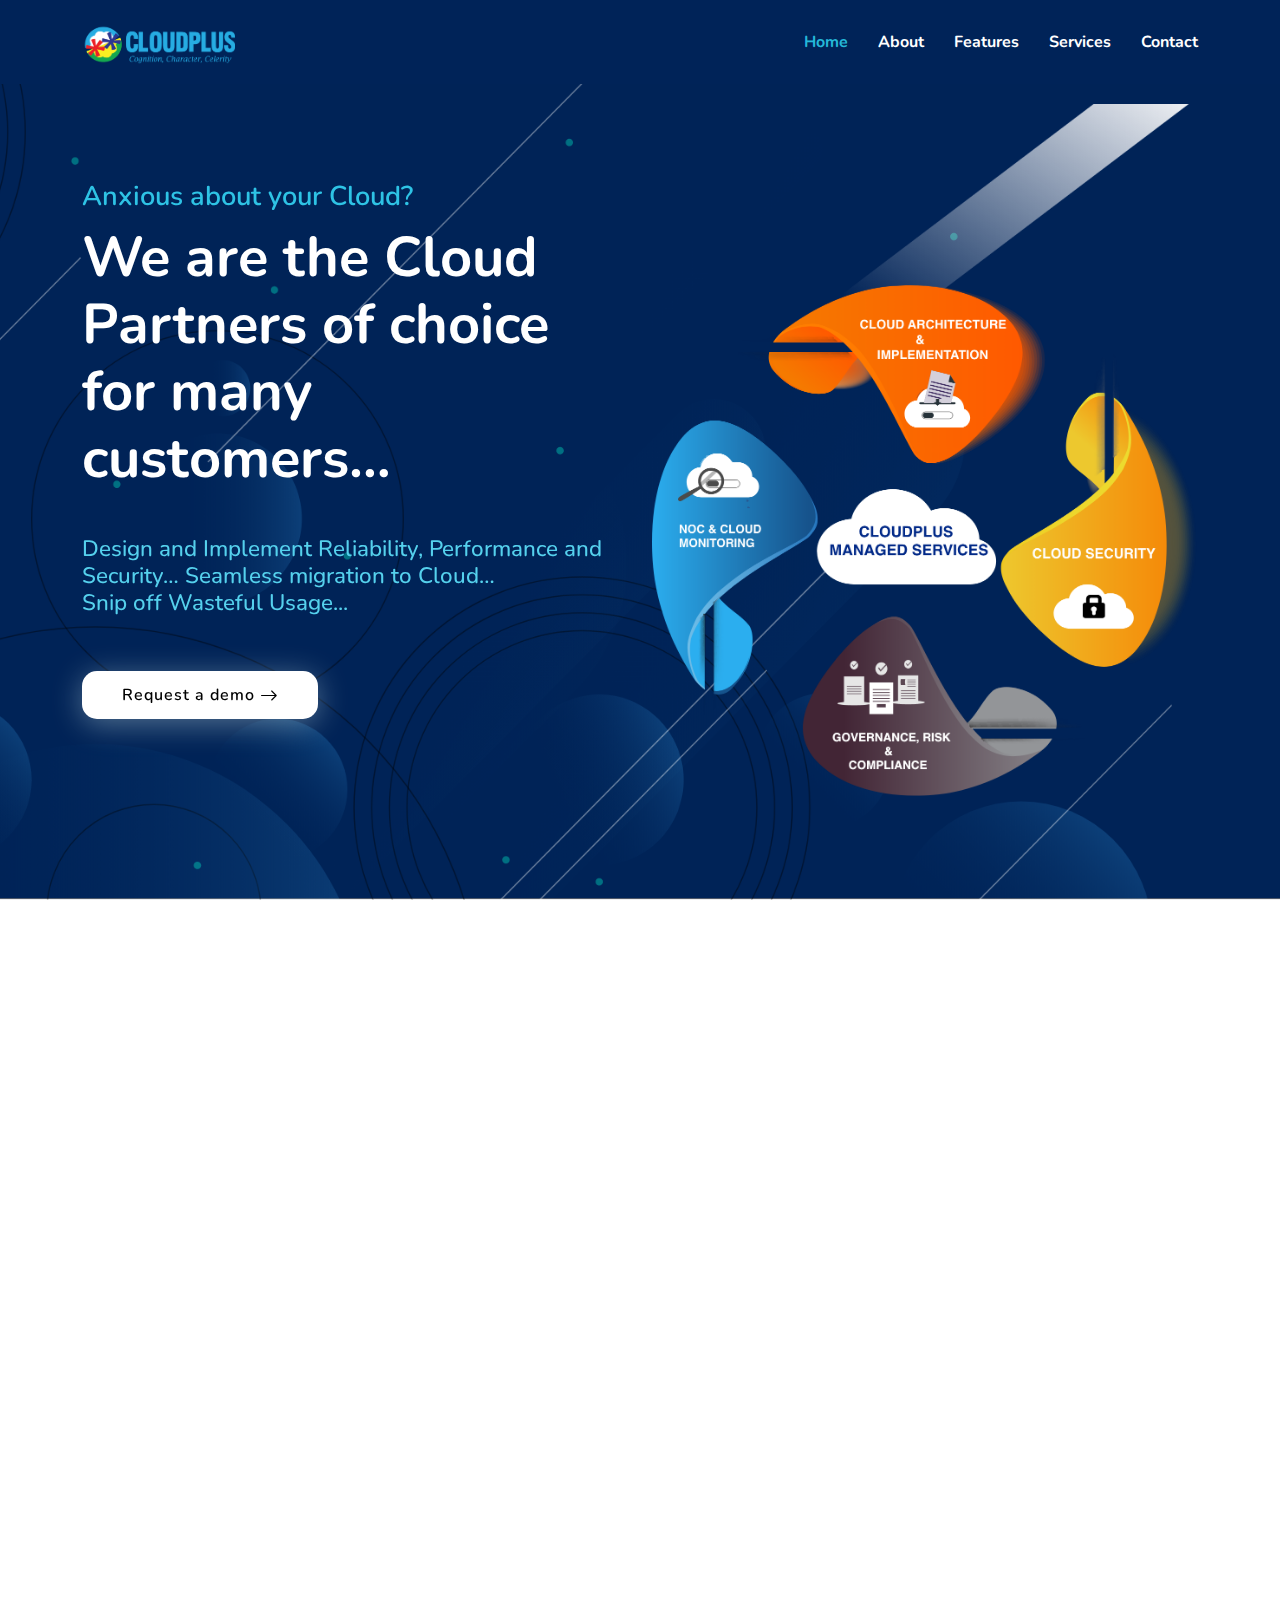
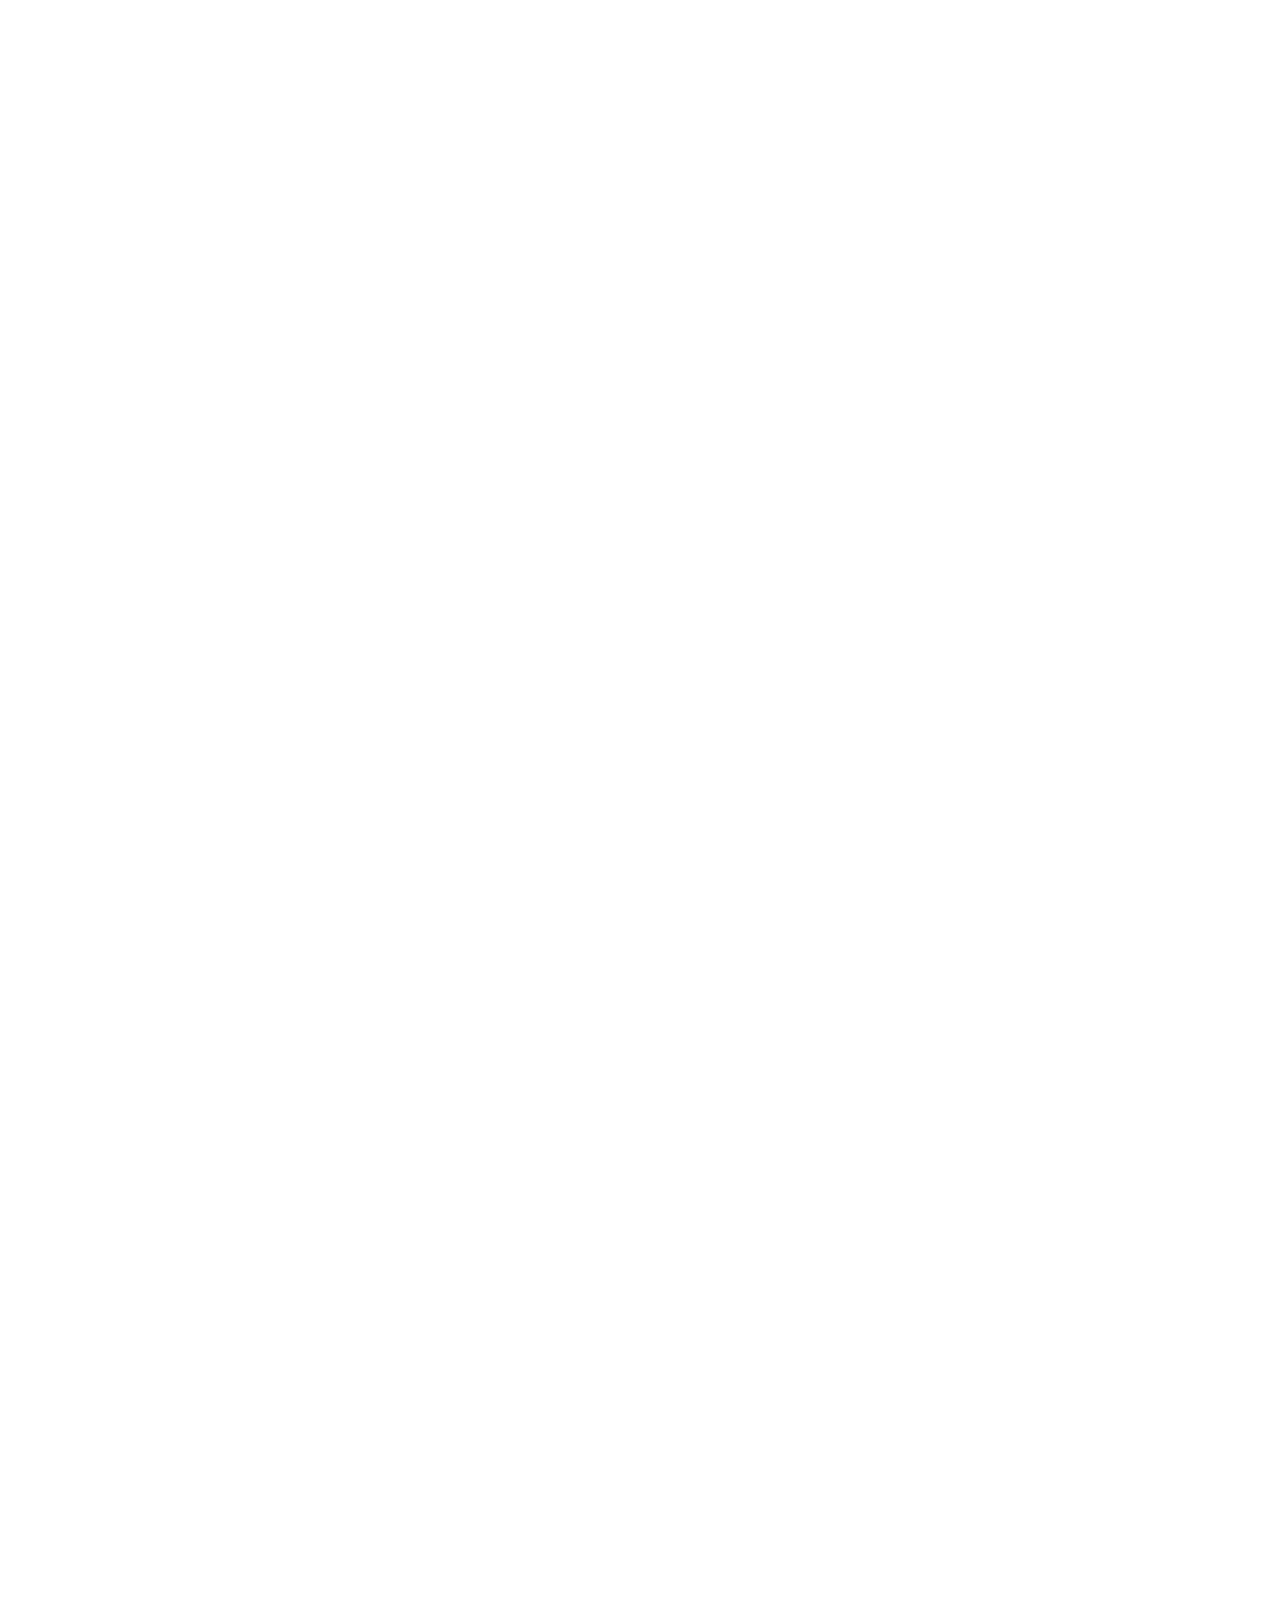
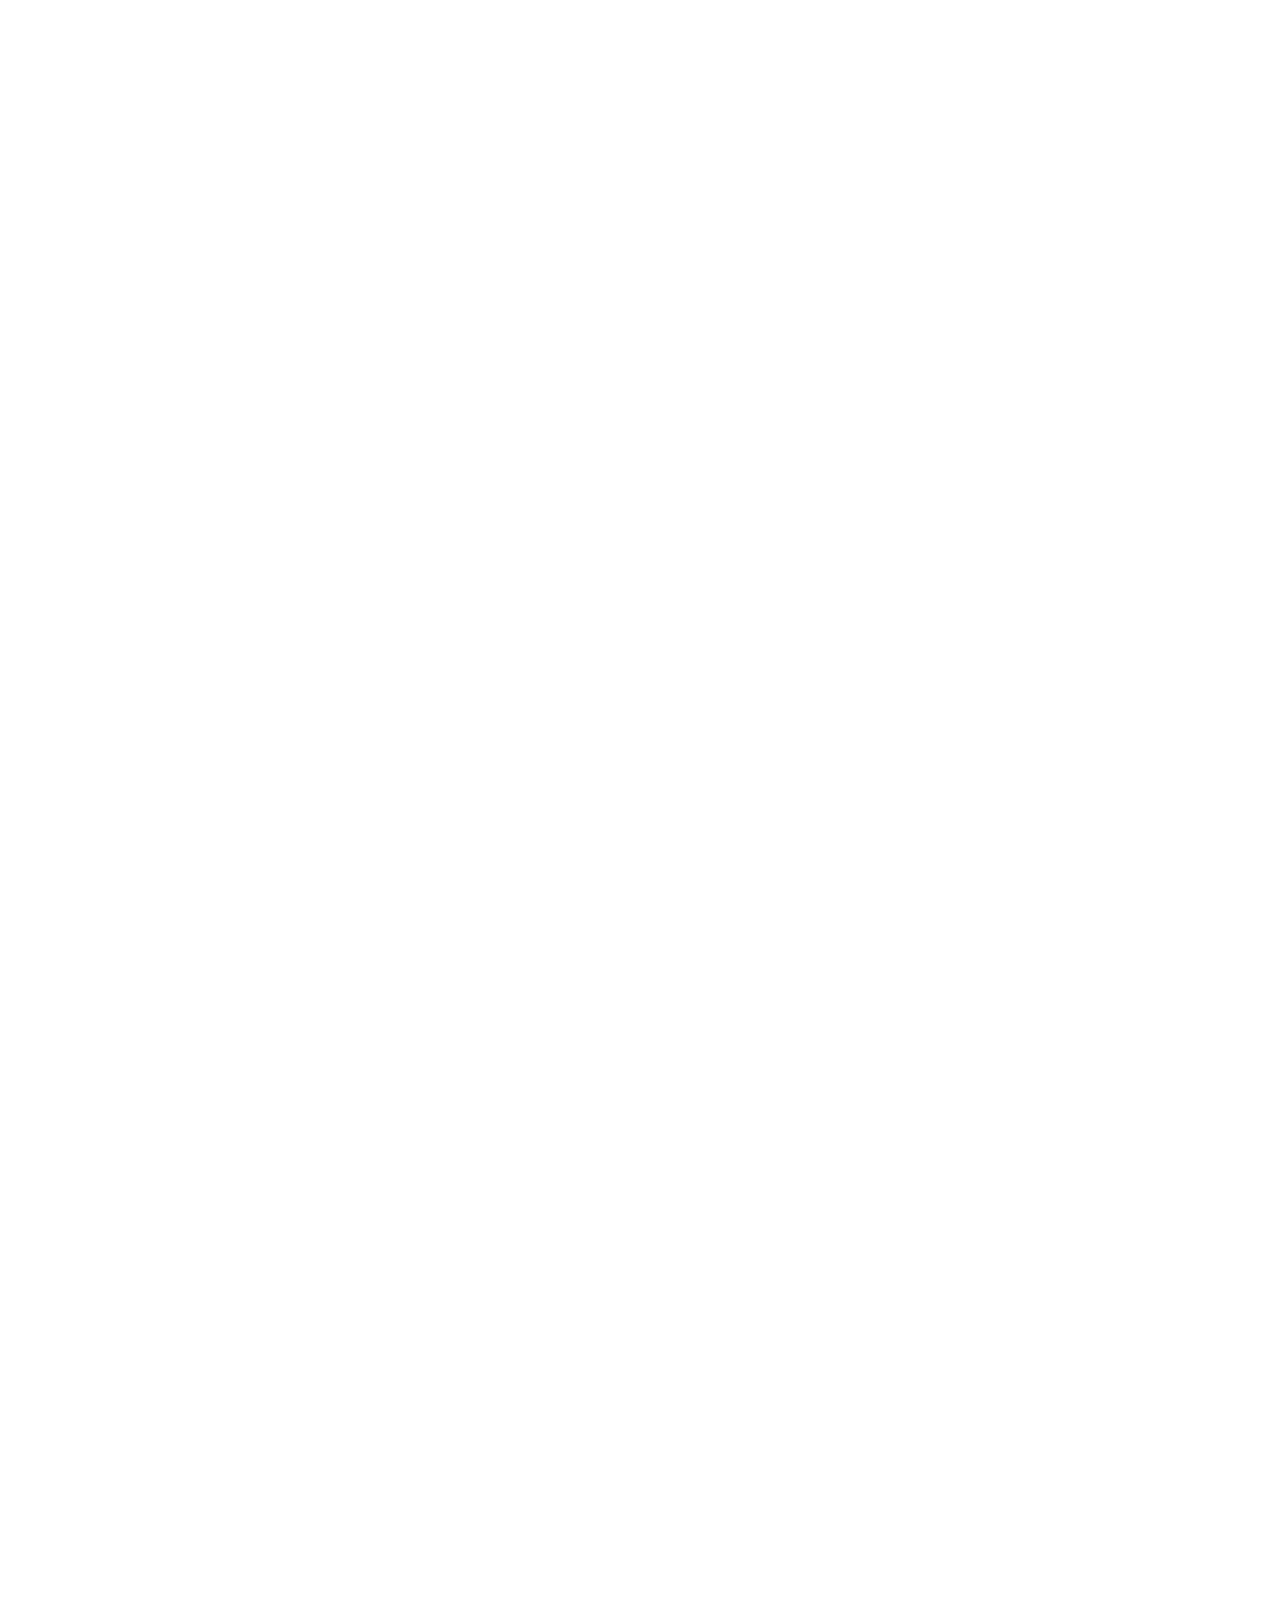
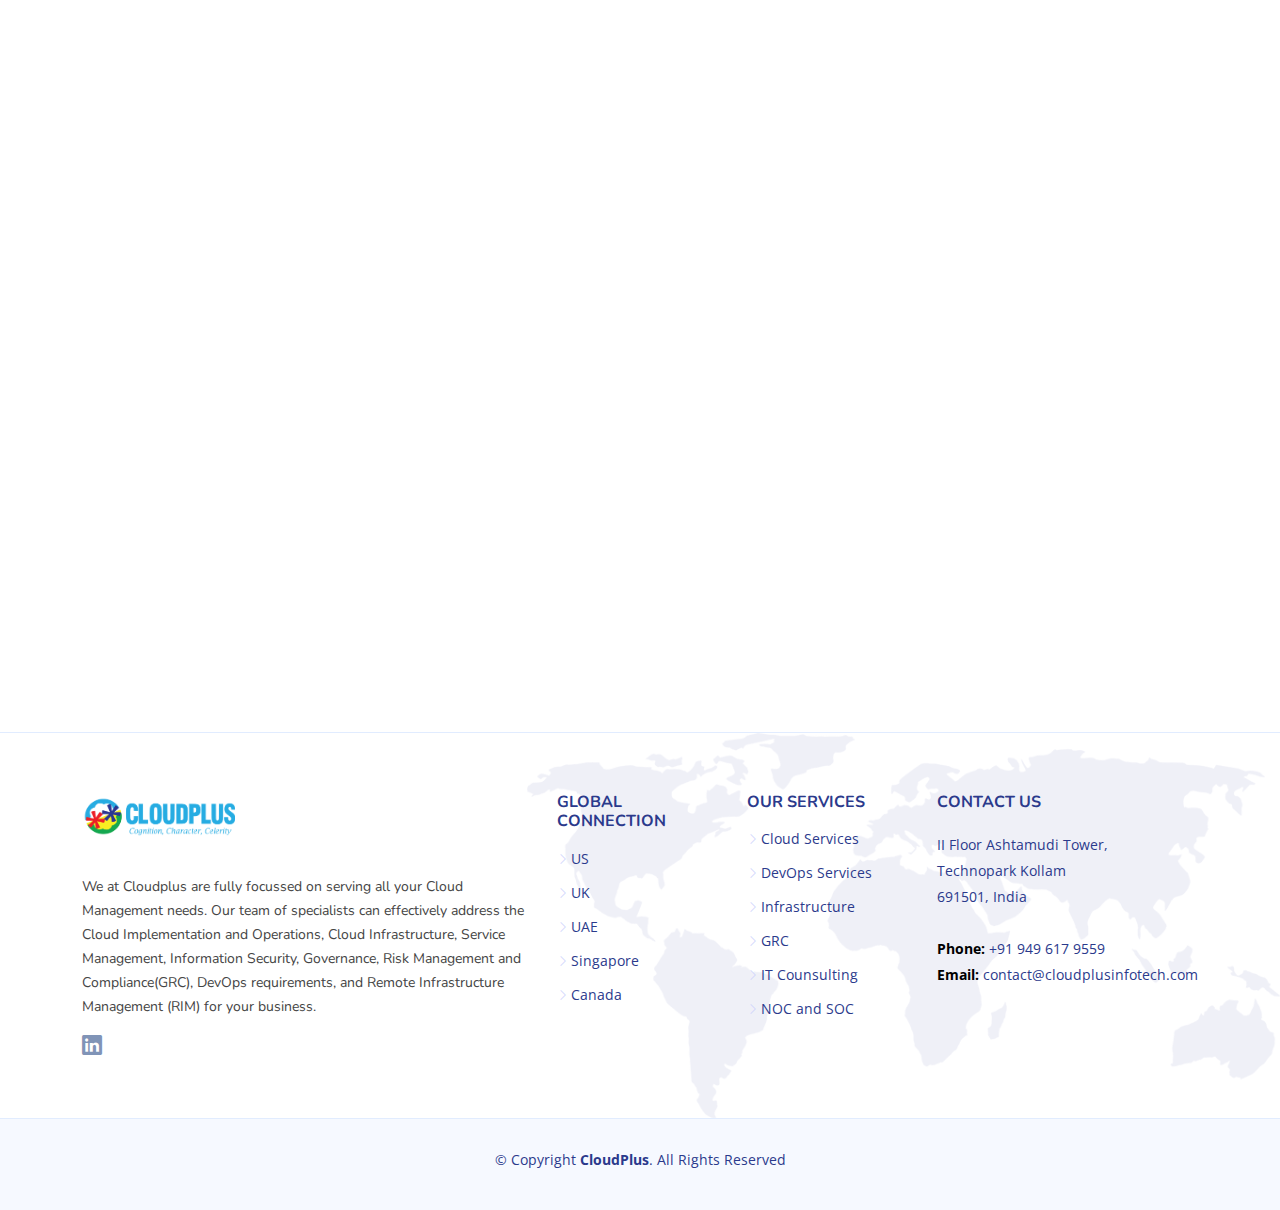
<file: index.html>
<!DOCTYPE html>
<html lang="en">

<head>
  <meta charset="utf-8">
  <meta content="width=device-width, initial-scale=1.0" name="viewport">

  <title>CloudPlus Information Technology</title>
  <meta content="" name="description">

  <meta content="" name="keywords">

  <!-- Favicons -->
  <link href="assets/img/favicon.png" rel="icon">
  <link href="assets/img/apple-touch-icon.png" rel="apple-touch-icon">
  

  <!-- Google Fonts -->
  <link href="https://fonts.googleapis.com/css?family=Open+Sans:300,300i,400,400i,600,600i,700,700i|Nunito:300,300i,400,400i,600,600i,700,700i|Poppins:300,300i,400,400i,500,500i,600,600i,700,700i|Dongle:300,400,700" rel="stylesheet">

  <!-- Vendor CSS Files -->
  <link href="assets/vendor/aos/aos.css" rel="stylesheet">
  <link href="assets/vendor/bootstrap/css/bootstrap.min.css" rel="stylesheet">
  <link href="assets/vendor/bootstrap-icons/bootstrap-icons.css" rel="stylesheet">
  <link href="assets/vendor/glightbox/css/glightbox.min.css" rel="stylesheet">
  <link href="assets/vendor/remixicon/remixicon.css" rel="stylesheet">
  <link href="assets/vendor/swiper/swiper-bundle.min.css" rel="stylesheet">

  <!-- Template Main CSS File -->
  <link href="assets/css/style.css" rel="stylesheet">

</head>

<body>

  <!-- ======= Header ======= -->
  <header id="header" class="header fixed-top">
    <div class="container-fluid container-xl d-flex align-items-center justify-content-between">

      <a href="index.html" class="logo d-flex align-items-center">
        <span><img src="assets/img/cloudplus-logo.png" alt="logo"></span>
      </a>

      <nav id="navbar" class="navbar">
        <ul id="#navcolor">
          <li class="navcolor"><a class="nav-link navcolor scrollto active"  href="#hero">Home</a></li>
          <li class="navcolor"><a class="nav-link navcolor scrollto" href="#about">About</a></li>
          <li class="navcolor"><a class="nav-link navcolor scrollto" href="#features">Features</a></li>
          <li class="navcolor"><a class="nav-link navcolor scrollto" href="#services">Services</a></li>
          <li class="navcolor"><a class="nav-link navcolor scrollto contactbtn" href="#contact">Contact</a></li>
        </ul>
        <i id="iconcolor" class="bi bi-list mobile-nav-toggle"></i>
      </nav><!-- .navbar -->

    </div>
  </header><!-- End Header -->

  <!-- ======= Hero Section ======= -->
  <section id="hero" class="hero d-flex align-items-center">

    <div class="container">
      <div class="row">
        <div class="col-lg-6 d-flex flex-column justify-content-center">
          <h3 data-aos="fade-up">Anxious about your Cloud?</h3>
          <h1 data-aos="fade-up">We are the Cloud Partners of choice for many customers…</h1><br>
          <h2 data-aos="fade-up" data-aos-delay="400">Design and Implement Reliability, Performance and Security…
            Seamless migration to Cloud…<br>
            Snip off Wasteful Usage...</h2><br>
          <div data-aos="fade-up" data-aos-delay="600">
            <div class="text-center text-lg-start">
              <a href="assessment-from.html" class="btn-get-started scrollto d-inline-flex align-items-center justify-content-center align-self-center">
                <span>Request a demo</span>
                <i class="bi bi-arrow-right"></i>
              </a>
            </div>
          </div>
        </div>
        <div class="col-lg-6 hero-img" data-aos="zoom-out" data-aos-delay="200">
          <img src="assets/img/Group 215.png" class="img-fluid" alt="">
        </div>
      </div>
    </div>

  </section><!-- End Hero -->

  <main id="main">
    <!-- ======= About Section ======= -->
    <section id="about" class="about">

      <div class="container" data-aos="fade-up">
        <div class="row gx-0">

          <div class="col-lg-6 d-flex flex-column justify-content-center" data-aos="fade-up" data-aos-delay="200">
            <div class="content">
              <h3>A Glimpse of US</h3>
              <p>
                We at Cloudplus are fully focussed on serving all your Cloud Management needs. Our team of specialists can effectively address the Cloud Implementation and Operations, Cloud Infrastructure, Service Management, Information Security, Governance, Risk Management and Compliance(GRC), DevOps requirements, and Remote Infrastructure Management (RIM) for your business.

                Our clients have benefitted from our services for their technology requirements like High Availability Compute and Storage, Big Data Infrastructure, Simulations and Synthesis and DevOps.</p>
            </div>
          </div>

          <div class="col-lg-6 d-flex align-items-center" data-aos="zoom-out" data-aos-delay="200">
            <img src="assets/img/about.svg" class="img-fluid" alt="">
          </div>

        </div>
      </div>

    </section><!-- End About Section -->

    <!-- ======= Values Section ======= -->
    <section id="values" class="values">

      <div class="container" data-aos="fade-up">

        <header class="section-header">
          
          <p>Why choose Us?</p>
        </header>

        <div class="row">

          <div class="col-lg-4" data-aos="fade-up" data-aos-delay="200">
            <div class="box">
              <img src="assets/img/values-1.svg" class="img-fluid" alt="">
              <p>Our specialists in Cloud Infrastructure and Management have an average of over 20 years of experience, having delivered many large infrastructure projects for Fortune 500 companies across the globe. </p>
            </div>
          </div>

          <div class="col-lg-4 mt-4 mt-lg-0" data-aos="fade-up" data-aos-delay="400">
            <div class="box">
              <img src="assets/img/values-2.svg" class="img-fluid" alt="">
              <p>We are committed to providing cost-effective and long term solutions through our innovative and flexible delivery models. We take pride in maintaining the highest standards of Security, Data Integrity and Service Quality. </p>
            </div>
          </div>

          <div class="col-lg-4 mt-4 mt-lg-0" data-aos="fade-up" data-aos-delay="600">
            <div class="box">
              <img src="assets/img/values-3.svg" class="img-fluid" alt="">
              <p>We follow ITIL processes for efficient and cost effective delivery of remote IT Infrastructure and Managed services.</p>
            </div>
          </div>

        </div>

      </div>

    </section><!-- End Values Section -->

    <!-- ======= Features Section ======= -->
    <section id="features" class="features">

      <div class="container" data-aos="fade-up">

        <header class="section-header">
          
          <p>Our Business Competitiveness</p>
        </header>

        <div class="row">

          <div class="col-lg-6">
            <img src="assets/img/features.svg" class="img-fluid" alt="">
          </div>

          <div class="col-lg-6 mt-5 mt-lg-0 d-flex">
            <div class="row align-self-center gy-4">

              <div class="col-md-6" data-aos="zoom-out" data-aos-delay="200">
                <div class="feature-box d-flex align-items-center">
                  <i class="bi bi-check"></i>
                  <h3>20+ years of global experience</h3>
                </div>
              </div>

              <div class="col-md-6" data-aos="zoom-out" data-aos-delay="300">
                <div class="feature-box d-flex align-items-center">
                  <i class="bi bi-check"></i>
                  <h3>Expertise in Cloud &amp; DevOps</h3>
                </div>
              </div>

              <div class="col-md-6" data-aos="zoom-out" data-aos-delay="400">
                <div class="feature-box d-flex align-items-center">
                  <i class="bi bi-check"></i>
                  <h3>Led by A Team of Seniors with Global experience</h3>
                </div>
              </div>

              <div class="col-md-6" data-aos="zoom-out" data-aos-delay="500">
                <div class="feature-box d-flex align-items-center">
                  <i class="bi bi-check"></i>
                  <h3>Trusted by Fortune #100 companies</h3>
                </div>
              </div>

              <div class="col-md-6" data-aos="zoom-out" data-aos-delay="600">
                <div class="feature-box d-flex align-items-center">
                  <i class="bi bi-check"></i>
                  <h3>Strong Capabilities in GRC</h3>
                </div>
              </div>

              <div class="col-md-6" data-aos="zoom-out" data-aos-delay="700">
                <div class="feature-box d-flex align-items-center">
                  <i class="bi bi-check"></i>
                  <h3>Flexible Engagement Models</h3>
                </div>
              </div>
            </div>
          </div>
        </div> <!-- / row -->
      </div>

    </section><!-- End Features Section -->

    <!-- ======= Services Section ======= -->
    <section id="services" class="services">

      <div class="container" data-aos="fade-up">

        <header class="section-header">
         
          <p>What we offer</p>
        </header>

        <div class="row gy-4">

         <div class="col-lg-4 col-md-6" data-aos="fade-up" data-aos-delay="200">
          <a style="color: black;" href="cloud-service.html"><div class="service-box blue">
              <i class="ri-cloud-line icon"></i>
              <h3>Cloud Services</h3>
              <p>Our Cloud Services focus on understanding the ROI of Cloud Enablement and Adoption. We provide Agile, Cost Effective and Secure solutions for our customers.</p>
              <a href="cloud-service.html" class="read-more"><span>Read More</span> <i class="bi bi-arrow-right"></i></a>
            
              </div>
            </a> 
          </div>

          <div class="col-lg-4 col-md-6" data-aos="fade-up" data-aos-delay="300">
            <a style="color: black;" href="devops-service.html"> <div class="service-box orange">
              <i class="ri-settings-3-line icon"></i>
              <h3>DevOps Services</h3>
              <p>Cloudplus DevOps Services bring together the Developers and the Operations together. It focuses on delivering the code continuously and seamlessly.</p>
              <a href="devops-service.html" class="read-more"><span>Read More</span> <i class="bi bi-arrow-right"></i></a>
            
              </div></a> 
          </div>

          <div class="col-lg-4 col-md-6" data-aos="fade-up" data-aos-delay="400">
            <a style="color: black;" href="infrastructure-service.html"><div class="service-box green">
              <i class="ri-terminal-window-line icon"></i>
              <h3>Infrastructure Management</h3>
              <p>Cloudplus provides services in Management and Monitoring of the IT Infrastructure and Applications in the Cloud(Public, Private and Hybrid) as well.</p>
              <a href="infrastructure-service.html" class="read-more"><span>Read More</span> <i class="bi bi-arrow-right"></i></a>
            </a>
               </div>
          </div>

          <div class="col-lg-4 col-md-6" data-aos="fade-up" data-aos-delay="500">
            <a style="color: black;" href="grc-service.html" > <div class="service-box red">
              <i class="ri-shield-keyhole-line icon"></i>
              <h3>GRC</h3>
              <p>Effective GRC(Governance, Risk Management & Compliance) implementation improves the Organizational Control of Information Security and Compliance and risks are mitigated in a timely manner.</p>
              <a href="grc-service.html" class="read-more"><span>Read More</span> <i class="bi bi-arrow-right"></i></a>
            </a>
               </div>
          </div>

          <div class="col-lg-4 col-md-6" data-aos="fade-up" data-aos-delay="600">
            <a style="color: black;" href="it-service.html"><div class="service-box purple">
              <i class="ri-discuss-line icon"></i>
              <h3>IT Consulting Services</h3>
              <p>Cloudplus Consulting Services focus on developing a roadmap for building a flexible, responsive IT infrastructure aligned with your business goals.</p>
              <a href="it-service.html" class="read-more"><span>Read More</span> <i class="bi bi-arrow-right"></i></a>
            </a>
              </div>
          </div>

          <div class="col-lg-4 col-md-6" data-aos="fade-up" data-aos-delay="700">
            <a style="color: black;" href="#" ><div class="service-box pink">
              <i class="ri-mac-line icon"></i>
              <h3>NOC and SOC</h3>
              <p>Cloudplus provides solutions and 24/7 Remote Services of Security Operation Centre(SOC) and Network Operation Centre(NOC)</p>
              <a href="#" class="read-more"><span>Read More</span> <i class="bi bi-arrow-right"></i></a>
            </a> 
             </div>
          </div>

        </div>

      </div>

    </section><!-- End Services Section -->

    <!-- ======= Testimonials Section ======= -->
    <section id="testimonials" class="testimonials">

      <div class="container" data-aos="fade-up">

        <header class="section-header">
         
          <p>Customer Quotes</p>
        </header>

        <div class="testimonials-slider swiper" data-aos="fade-up" data-aos-delay="200">
          <div class="swiper-wrapper">

            <div class="swiper-slide">
              <div class="testimonial-item">
                <div class="stars">
                  <i class="bi bi-star-fill"></i><i class="bi bi-star-fill"></i><i class="bi bi-star-fill"></i><i class="bi bi-star-fill"></i><i class="bi bi-star-fill"></i>
                </div>
                <p>
                  Cloudplus provided expert services on AWS. They proposed and implemented Optimization and Security Solutions that saved the cost and met the performance criteria. They are very knowledgeable in Cloud, IT Infrastructure and Security Infrastructure requirements.  
                </p>
                <div class="profile mt-auto">
                   <h3>US headquartered Company</h3>
                   <h4>Semiconductor Industry</h4>
                </div>
              </div>
            </div><!-- End testimonial item -->

            <div class="swiper-slide">
              <div class="testimonial-item">
                <div class="stars">
                  <i class="bi bi-star-fill"></i><i class="bi bi-star-fill"></i><i class="bi bi-star-fill"></i><i class="bi bi-star-fill"></i><i class="bi bi-star-fill"></i>
                </div>
                <p>
                 CloudPlus provided us expert services in Architecture Design and Implementation of Cloud Security, Availability and EndPoint Security. CloudPlus also helped us in the ISO 27001 certification compliance requirements and readiness for SOC2. I would recommend CloudPlus services to any organization looking for Cloud adoption. CloudPlus is a team of expert professionals and their services are excellent.  
                </p>
                <div class="profile mt-auto">
                   <h3>Financial SaaS Provider</h3>
                   <h4>
                     US Based
                   </h4>
                </div>
              </div>
            </div><!-- End testimonial item -->

            <div class="swiper-slide">
              <div class="testimonial-item">
                <div class="stars">
                  <i class="bi bi-star-fill"></i><i class="bi bi-star-fill"></i><i class="bi bi-star-fill"></i><i class="bi bi-star-fill"></i><i class="bi bi-star-fill"></i>
                </div>
                <p>
                  Cloudplus provided us services for our Managed Services practice and they adhere to what they were committed. We look forward to engage them in future and would also recommend their services to the other business entities.
                </p>
                <div class="profile mt-auto">
                  <h3>Information Security and Managed Services Company</h3>
                  <h4>Global</h4>
                </div>
              </div>
            </div><!-- End testimonial item -->

          </div>
          <div class="swiper-pagination"></div>
        </div>
      </div>

    </section><!-- End Testimonials Section -->

    <!-- ======= Contact Section ======= -->
    <section id="contact" class="contact">

      <div class="container" data-aos="fade-up">

        <header class="section-header">
          
          <p>Contact Us</p>
        </header>

        <div class="row gy-4">

          <div class="col-lg-6">

            <div class="row gy-4">
              <div class="col-md-6">
                <div class="info-box ab">
                 <a href="mailto:contact@cloudplusinfotech.com">  <i class="bi bi-envelope"></i></a>
                 <a href="mailto:contact@cloudplusinfotech.com"> <h3>Email Us</h3></a>
                <a href="mailto:contact@cloudplusinfotech.com">  <p style="color:black;">contact@cloudplusinfotech.com</p></a>
                </div>
              </div>
              <div class="col-md-6">
                <div class="info-box ab">
                <a href="tel:+919496179559">   <i class="bi bi-telephone"></i></a>
                 <a href="tel:+919496179559">  <h3>Call Us</h3></a>
                 <a href="tel:+919496179559">  <p style="color:black;">+91 949 617 9559</p></a>
                </div>
              </div>
             
              <div style="flex: 1;" class="col-md-6">
                <div class="info-box ab">
                 <a href="http://maps.google.com/maps?q=Cloudplus+Information+Technologies+Pvt+Ltd,+Kundara,+Kerala">  <i class="bi bi-geo-alt"></i></a>
                 <a href="http://maps.google.com/maps?q=Cloudplus+Information+Technologies+Pvt+Ltd,+Kundara,+Kerala"><h3>Address</h3></a>
                <a href="http://maps.google.com/maps?q=Cloudplus+Information+Technologies+Pvt+Ltd,+Kundara,+Kerala"><p style="color:black;">2nd Floor, Ashtamudi Tower Technopark, Kundara, Kerala 691501</p></a> 
                </div>
              </div>
            
            </div>

          </div>

        </div>

      </div>

    </section><!-- End Contact Section -->

  </main><!-- End #main -->

  <!-- ======= Footer ======= -->
  <footer id="footer" class="footer">

    <div class="footer-top">
      <div class="container">
        <div class="row gy-4">
          <div class="col-lg-5 col-md-12 footer-info">
            <a href="index.html" class="logo d-flex align-items-center">
              <span><img src="assets/img/cloudplus-logo.png" alt="logo"></span>

            </a>
            <p><br>We at Cloudplus are fully focussed on serving all your Cloud Management needs. Our team of specialists can effectively address the Cloud Implementation and Operations, Cloud Infrastructure, Service Management, Information Security, Governance, Risk Management and Compliance(GRC), DevOps requirements, and Remote Infrastructure Management (RIM) for your business.</p>
            <div class="social-links mt-3">
              <a href="https://www.linkedin.com/company/cloudplusinfotech/" class="linkedin"><i class="bi bi-linkedin"></i></a>
            </div>
          </div>

          <div class="col-lg-2 col-6 footer-links">
            <h4>Global Connection</h4>
            <ul>
              <li><i class="bi bi-chevron-right"></i> <a>US</a></li>
              <li><i class="bi bi-chevron-right"></i> <a>UK</a></li>
              <li><i class="bi bi-chevron-right"></i> <a>UAE</a></li>
              <li><i class="bi bi-chevron-right"></i> <a>Singapore</a></li>
              <li><i class="bi bi-chevron-right"></i> <a>Canada</a></li>
              <!-- <li><i class="bi bi-chevron-right"></i> US</li>
              <li><i class="bi bi-chevron-right"></i> UK</li>
              <li><i class="bi bi-chevron-right"></i> UAE</li>
              <li><i class="bi bi-chevron-right"></i> Singapore</li>
              <li><i class="bi bi-chevron-right"></i> Canada</li> -->
            </ul>
          </div>

          <div class="col-lg-2 col-6 footer-links">
            <h4>Our Services</h4>
            <ul>
              <li><i class="bi bi-chevron-right"></i> <a href="cloud-service.html">Cloud Services</a></li>
              <li><i class="bi bi-chevron-right"></i> <a href="devops-service.html">DevOps Services</a></li>
              <li><i class="bi bi-chevron-right"></i> <a href="infrastructure-service.html">Infrastructure</a></li>
              <li><i class="bi bi-chevron-right"></i> <a href="grc-service.html">GRC</a></li>
              <li><i class="bi bi-chevron-right"></i> <a href="it-service.html">IT Counsulting</a></li>
              <li><i class="bi bi-chevron-right"></i> <a href="index.html#services">NOC and SOC</a></li>
            </ul>
          </div>

          <div class="col-lg-3 col-md-12 footer-contact text-center text-md-start">
            <h4>Contact Us</h4>
          <a href="http://maps.google.com/maps?q=Cloudplus+Information+Technologies+Pvt+Ltd,+Kundara,+Kerala">  <p>
                II Floor Ashtamudi Tower, <br>
                Technopark Kollam<br>
                691501, India<br><br></a>
             <a href="tel:+919496179559">  <strong style="color:black;">Phone:</strong>  +91 949 617 9559 </a><br>
             <a href="mailto:contact@cloudplusinfotech.com"><strong style="color:black;">Email:</strong>  contact@cloudplusinfotech.com</p> </a>


          </div>

        </div>
      </div>
    </div>
    <div class="container">
      <div class="copyright">
        &copy; Copyright <strong><span>CloudPlus</span></strong>. All Rights Reserved
      </div>
      <div class="credits">
      </div>
    </div>
  </footer><!-- End Footer -->

  <a href="#" class="back-to-top d-flex align-items-center justify-content-center"><i class="bi bi-arrow-up-short"></i></a>

  <!-- Vendor JS Files -->
  <script src="assets/vendor/purecounter/purecounter.js"></script>
  <script src="assets/vendor/aos/aos.js"></script>
  <script src="assets/vendor/bootstrap/js/bootstrap.bundle.min.js"></script>
  <script src="assets/vendor/glightbox/js/glightbox.min.js"></script>
  <script src="assets/vendor/isotope-layout/isotope.pkgd.min.js"></script>
  <script src="assets/vendor/swiper/swiper-bundle.min.js"></script>

  <!-- Template Main JS File -->
  <script src="assets/js/main.js"></script>

</body>

</html>
</file>
<file: assets/css/style.css>
/*--------------------------------------------------------------
# General
--------------------------------------------------------------*/
:root {
  scroll-behavior: smooth;
}

body {
  font-family: "Open Sans", sans-serif;
  color: #444444;
}

a {
  color: #2B3A8C;
  text-decoration: none;
}

a:hover {
  color: #25B8D9;
  text-decoration: none;
}

h1, h2, h3, h4, h5, h6 {
  font-family: "Nunito", sans-serif;
}

/*--------------------------------------------------------------
# Sections
--------------------------------------------------------------*/
section {
  padding: 60px 0;
  overflow: hidden;
}

.section-header {
  text-align: center;
  padding-bottom: 40px;
  padding-top: 20px;
}
.section-header h2 {
  font-size: 13px;
  letter-spacing: 1px;
  font-weight: 700;
  margin: 0;
  color: #25B8D9;
  text-transform: uppercase;
}
.section-header p {
  margin: 10px 0 0 0;
  padding: 0;
  font-size: 38px;
  line-height: 42px;
  font-weight: 700;
  color: #003f9d;
}
@media (max-width: 768px) {
  .section-header p {
    font-size: 28px;
    line-height: 32px;
  }
}

/*--------------------------------------------------------------
# Back to top button
--------------------------------------------------------------*/
.back-to-top {
  position: fixed;
  visibility: hidden;
  opacity: 0;
  right: 15px;
  bottom: 15px;
  z-index: 99999;
  background: #0a58ca;
  width: 40px;
  height: 40px;
  border-radius: 12px;
  transition: all 0.4s;
}
.back-to-top i {
  font-size: 24px;
  color: #fff;
  line-height: 0;
}
.back-to-top:hover {
  background: #25B8D9;
  color: #fff;
}
.back-to-top.active {
  visibility: visible;
  opacity: 1;
}

/*--------------------------------------------------------------
# Disable aos animation delay on mobile devices
--------------------------------------------------------------*/
@media screen and (max-width: 768px) {
  [data-aos-delay] {
    transition-delay: 0 !important;
  }
}
/*--------------------------------------------------------------
# Header
--------------------------------------------------------------*/
.header {
  transition: all 0.5s;
  z-index: 997;
  padding: 20px 0;
    background-color: #002358 ;
}
.header.header-scrolled{
  background: #fff;
  padding: 15px 0;
  box-shadow: 0px 2px 20px rgba(1, 41, 112, 0.1);
  /* color: #002357; */
}

.header .logo {
  line-height: 0;
}
.header .logo img {
  max-height: 40px;
  margin-right: 6px;
}
.header .logo span {
  font-size: 30px;
  font-weight: 700;
  letter-spacing: 1px;
  color: #2B3A8C;
  font-family: "Nunito", sans-serif;
  margin-top: 3px;
}

/*--------------------------------------------------------------
# Navigation Menu
--------------------------------------------------------------*/
/**
* Desktop Navigation 
*/
.navbar {
  padding: 0;

}
.navbar ul {
  margin: 0;
  padding: 0;
  display: flex;
  list-style: none;
  align-items: center;
}
.navbar li {
  position: relative;
}

.navbar a, .navbar a:focus {
  display: flex;
  align-items: center;
  justify-content: space-between;
  padding: 10px 0 10px 30px;
  font-family: "Nunito", sans-serif;
  font-size: 16px;
  font-weight: 700;
  color: #fff;
  white-space: nowrap;
  transition: 0.3s;
}
.navbar.inverted a, .navbar.inverted a:focus{
  display: flex;
  align-items: center;
  justify-content: space-between;
  padding: 10px 0 10px 30px;
  font-family: "Nunito", sans-serif;
  font-size: 16px;
  font-weight: 700;
  color: #003f9d;
  white-space: nowrap;
  transition: 0.3s;
}
.navbar a i, .navbar a:focus i {
  font-size: 12px;
  line-height: 0;
  margin-left: 5px;
}
.navbar a:hover, .navbar .active, .navbar .active:focus, .navbar li:hover > a {
  color: #25B8D9;
}
.navbar.inverted a:hover,
.navbar.inverted .active,
.navbar.inverted .active:focus,
.navbar.inverted li:hover>a {
  color: #25B8D9;
}
.navbar .getstarted, .navbar .getstarted:focus {
  background: #25B8D9;
  padding: 8px 20px;
  margin-left: 30px;
  border-radius: 4px;
  color: #fff;
}
.navbar .getstarted:hover, .navbar .getstarted:focus:hover {
  color: #fff;
  background: #25B8D9;
}
.navbar .dropdown ul {
  display: block;
  position: absolute;
  left: 14px;
  top: calc(100% + 30px);
  margin: 0;
  padding: 10px 0;
  z-index: 99;
  opacity: 0;
  visibility: hidden;
  background: #fff;
  box-shadow: 0px 0px 30px rgba(127, 137, 161, 0.25);
  transition: 0.3s;
  border-radius: 4px;
}
.navbar .dropdown ul li {
  min-width: 200px;
}
.navbar .dropdown ul a {
  padding: 10px 20px;
  font-size: 15px;
  text-transform: none;
  font-weight: 600;
}
.navbar .dropdown ul a i {
  font-size: 12px;
}
.navbar .dropdown ul a:hover, .navbar .dropdown ul .active:hover, .navbar .dropdown ul li:hover > a {
  color: #25B8D9;
}
.navbar .dropdown:hover > ul {
  opacity: 1;
  top: 100%;
  visibility: visible;
}
.navbar .dropdown .dropdown ul {
  top: 0;
  left: calc(100% - 30px);
  visibility: hidden;
}
.navbar .dropdown .dropdown:hover > ul {
  opacity: 1;
  top: 0;
  left: 100%;
  visibility: visible;
}
@media (max-width: 1366px) {
  .navbar .dropdown .dropdown ul {
    left: -90%;
  }
  .navbar .dropdown .dropdown:hover > ul {
    left: -100%;
  }
}

/**
* Mobile Navigation 
*/
.mobile-nav-toggle {
  color: #fff;
  font-size: 28px;
  cursor: pointer;
  display: none;
  line-height: 0;
  transition: 0.5s;
}
.mobile-nav-toggle.inverted {
  color: #2B3A8C;
  font-size: 28px;
  cursor: pointer;
  display: none;
  line-height: 0;
  transition: 0.5s;
}
.mobile-nav-toggle.bi-x {
  color: #fff;
}

@media (max-width: 991px) {
  .mobile-nav-toggle {
    display: block;
  }

  .navbar ul {
    display: none;
  }
}
@media (max-width: 991px) {
  .mobile-nav-toggle.inverted {
    display: block;
  }

  .navbar ul {
    display: none;
  }
}
.navbar-mobile {
  position: fixed;
  overflow: hidden;
  top: 0;
  right: 0;
  left: 0;
  bottom: 0;
  background: rgba(1, 22, 61, 0.9);
  transition: 0.3s;
}
.navbar-mobile .mobile-nav-toggle {
  position: absolute;
  top: 15px;
  right: 15px;
}
.navbar-mobile ul {
  display: block;
  position: absolute;
  top: 55px;
  right: 15px;
  bottom: 15px;
  left: 15px;
  padding: 10px 0;
  border-radius: 10px;
  background-color: #fff;
  overflow-y: auto;
  transition: 0.3s;
}
.navbar-mobile a, .navbar-mobile a:focus {
  padding: 10px 20px;
  font-size: 15px;
  color: #2B3A8C;
}
.navbar-mobile a:hover, .navbar-mobile .active, .navbar-mobile li:hover > a {
  color: #25B8D9;
}
.navbar-mobile .getstarted, .navbar-mobile .getstarted:focus {
  margin: 15px;
}
.navbar-mobile .dropdown ul {
  position: static;
  display: none;
  margin: 10px 20px;
  padding: 10px 0;
  z-index: 99;
  opacity: 1;
  visibility: visible;
  background: #fff;
  box-shadow: 0px 0px 30px rgba(127, 137, 161, 0.25);
}
.navbar-mobile .dropdown ul li {
  min-width: 200px;
}
.navbar-mobile .dropdown ul a {
  padding: 10px 20px;
}
.navbar-mobile .dropdown ul a i {
  font-size: 12px;
}
.navbar-mobile .dropdown ul a:hover, .navbar-mobile .dropdown ul .active:hover, .navbar-mobile .dropdown ul li:hover > a {
  color: #25B8D9;
}
.navbar-mobile .dropdown > .dropdown-active {
  display: block;
}

/*--------------------------------------------------------------
# Hero Section
--------------------------------------------------------------*/
.hero {
  width: 100%;
  height: 100vh;
  background: url(../img/hero-bg.png) top center no-repeat;
  background-size: cover;
}
.hero h3 {
  margin: 0;
  font-size: 1.7rem;
  font-weight: 600;
  color:#2ec3e5;
}
.hero h1 {
  margin: 10px 0 0 0;
  font-size: 3.5rem;
  font-weight: 700;
  color: #ffffff;
}
.hero h2 {
  color: #55d1ed;
  margin: 20px 0 0 0;
  font-size: 1.4rem;
}
.hero .btn-get-started {
  margin-top: 30px;
  line-height: 0;
  padding: 15px 40px;
  border-radius: 15px;
  transition: 0.5s;
  color: #000;
  background: #ffffff;
  box-shadow: 0px 5px 30px rgba(189, 216, 220, 0.439);
}
.hero .btn-get-started span {
  font-family: "Nunito", sans-serif;
  font-weight: 600;
  font-size: 16px;
  letter-spacing: 1px;
}
.hero .btn-get-started i {
  margin-left: 5px;
  font-size: 18px;
  transition: 0.3s;
}
.hero .btn-get-started:hover i {
  transform: translateX(5px);
}
.hero .hero-img {
  text-align: right;
}
@media (min-width: 1024px) {
  .hero {
    background-attachment: fixed;
  }
}
@media (max-width: 991px) {
  .hero {
    height: auto;
    padding: 120px 0 60px 0;
  }
  .hero .hero-img {
    text-align: center;
    margin-top: 80px;
  }
  .hero .hero-img img {
    width: 80%;
  }
}
@media (max-width: 768px) {
  .hero {
    text-align: center;
  }
  .hero h1 {
    font-size: 2rem;
  }
  .hero h2 {
    font-size: 1.2rem;
  }
  .hero .hero-img img {
    width: 100%;
  }
}

/*--------------------------------------------------------------
# Index Page
--------------------------------------------------------------*/
/*--------------------------------------------------------------
# About
--------------------------------------------------------------*/
.about .content {
  padding: 40px;
  font-family: "Poppins", sans-serif;
}
.about h3 {
  font-family: "Poppins", sans-serif;
  font-size: 1.9rem;
  font-weight: 600;
  color: #25B8D9;
  text-transform: uppercase;
}
.about h2 {
  font-size: 1.7rem;
  font-weight: 500;
  color: #2B3A8C;
}
.about p {
  margin: 15px 0 30px 0;
  line-height: 24px;
}
.about img{
  width: 31rem;
  height: auto;
}
.about .btn-read-more {
  line-height: 0;
  padding: 15px 40px;
  border-radius: 4px;
  transition: 0.5s;
  color: #fff;
  background: #25B8D9;
  box-shadow: 0px 5px 25px rgba(65, 84, 241, 0.3);
}

/*--------------------------------------------------------------
# Values
--------------------------------------------------------------*/
.values .box {
  padding: 30px;
  box-shadow: 0px 0 5px rgba(1, 41, 112, 0.08);
  text-align: center;
  transition: 0.3s;
  height: 100%;
}
.values .box img {
  padding: 30px 50px;
  transition: 0.5s;
  transform: scale(1.1);
}
.values .box h3 {
  font-size: 24px;
  color: #2B3A8C;
  font-weight: 700;
  margin-bottom: 18px;
}
.values .box:hover {
  box-shadow: 0px 0 30px rgba(1, 41, 112, 0.08);
}
.values .box:hover img {
  transform: scale(1);
}


/*--------------------------------------------------------------
# Features
--------------------------------------------------------------*/
.features .feature-box {
  padding: 24px 20px;
  box-shadow: 0px 0 30px rgba(1, 41, 112, 0.08);
  transition: 0.3s;
  height: 100%;
}
.features .feature-box h3 {
  font-size: 18px;
  color: #2B3A8C;
  font-weight: 700;
  margin: 0;
}
.features .feature-box i {
  line-height: 0;
  background: #ecf3ff;
  padding: 4px;
  margin-right: 10px;
  font-size: 24px;
  border-radius: 3px;
  transition: 0.3s;
}
.features .feature-box i {
  background:  #00d0fe4f ;
  color: #fff;
}
.features .feature-box:hover i {
  background: #2B3A8C;
  color: #fff;
}
.features .feture-tabs {
  margin-top: 120px;
}
.features .feture-tabs h3 {
  color: #2B3A8C;
  font-weight: 700;
  font-size: 32px;
  margin-bottom: 10px;
}
@media (max-width: 768px) {
  .features .feture-tabs h3 {
    font-size: 28px;
  }
}
.features .feture-tabs .nav-pills {
  border-bottom: 1px solid #eee;
}
.features .feture-tabs .nav-link {
  background: none;
  text-transform: uppercase;
  font-size: 15px;
  font-weight: 600;
  color: #2B3A8C;
  padding: 12px 0;
  margin-right: 25px;
  margin-bottom: -2px;
  border-radius: 0;
}
.features .feture-tabs .nav-link.active {
  color: #25B8D9;
  border-bottom: 3px solid #25B8D9;
}
.features .feture-tabs .tab-content h4 {
  font-size: 18px;
  margin: 0;
  font-weight: 700;
  color: #2B3A8C;
}
.features .feture-tabs .tab-content i {
  font-size: 24px;
  line-height: 0;
  margin-right: 8px;
  color: #25B8D9;
}
.features .feature-icons {
  margin-top: 120px;
}
.features .feature-icons h3 {
  color: #2B3A8C;
  font-weight: 700;
  font-size: 32px;
  margin-bottom: 20px;
  text-align: center;
}
@media (max-width: 768px) {
  .features .feature-icons h3 {
    font-size: 28px;
  }
}
.features .feature-icons .content .icon-box {
  display: flex;
}
.features .feature-icons .content .icon-box h4 {
  font-size: 20px;
  font-weight: 700;
  margin: 0 0 10px 0;
  color: #2B3A8C;
}
.features .feature-icons .content .icon-box i {
  font-size: 44px;
  line-height: 44px;
  color: #0245bc;
  margin-right: 15px;
}
.features .feature-icons .content .icon-box p {
  font-size: 15px;
  color: #848484;
}
/*--------------------------------------------------------------
# Details
--------------------------------------------------------------*/
.new{
  font-weight: 600;
  font-size: 15px;
  color: #010483;
  font-style: italic;
}
.space{
  height: 50px;
}
.space2{
 height: 40px;
}
.details{
  padding-top: 30px!important;
} 
.space3{
  height: 20px;
 }
.details .just{
  justify-content: center;
  align-items: center;
  display: flex;
}
.details .content + .content {
  margin-top: 100px;
}
.details .content h3 {
  font-weight: 600;
  font-size: 26px;
  color: #010483;
}
.details .content ul {
  list-style: none;
  padding: 0;
}
.details .content ul li {
  padding-bottom: 10px;
}
.details .content ul i {
  font-size: 20px;
  padding-right: 4px;
  color: #1acc8d;
}
.details .content p:last-child {
  margin-bottom: 0;
}

/*--------------------------------------------------------------
# Offering
--------------------------------------------------------------*/
.offering .icon-box {
  display: flex;
  align-items: center;
  padding: 20px;
  background-color: #f9f9ff;
  transition: ease-in-out 0.3s;
  border-radius: 10px; 
}
.offering .icon-box i {
  font-size: 32px;
  padding-right: 10px;
  line-height: 1;
}
.offering .icon-box h3 {
  font-weight: 700;
  margin: 0;
  padding: 0;
  line-height: 1;
  font-size: 16px;
}
.offering .icon-box h3 {
  color: #010483;
  transition: ease-in-out 0.3s;
}
.offering .icon-box h3:hover {
  color: #01036f;
}
.offering .icon-box:hover {
  background: #ebebff;
}
/*--------------------------------------------------------------
# Engagement modal
--------------------------------------------------------------*/
.e-modal .box {
  padding: 40px 20px;
  background: #fff;
  text-align: center;
  box-shadow: 0px 0 30px rgba(1, 41, 112, 0.08);
  border-radius: 4px;
  position: relative;
  overflow: hidden;
  transition: 0.3s;
}
.e-modal .box:hover {
  transform: scale(1.1);
  box-shadow: 0px 0 30px rgba(1, 41, 112, 0.1);
}
.e-modal h3 {
  font-weight: 700;
  font-size: 18px;
  margin-bottom: 15px;
}
.e-modal .price {
  font-size: 36px;
  color: #444444;
  font-weight: 600;
  font-family: "Poppins", sans-serif;
}
.e-modal .price sup {
  font-size: 20px;
  top: -15px;
  left: -3px;
}
.e-modal .price span {
  color: #bababa;
  font-size: 16px;
  font-weight: 300;
}
.e-modal img {
  align-items: center;
}
.e-modal ul {
  padding: 0;
  list-style: none;
  color: #444444;
  text-align: center;
  line-height: 26px;
  font-size: 16px;
  margin-bottom: 25px;
}
.e-modal ul li {
  padding-bottom: 10px;
}
.e-modal ul .na {
  color: #ccc;
  text-decoration: line-through;
}
.e-modal .btn-buy {
  display: inline-block;
  padding: 8px 40px 10px 40px;
  border-radius: 50px;
  color: #25B8D9;
  transition: none;
  font-size: 16px;
  font-weight: 400;
  font-family: "Nunito", sans-serif;
  font-weight: 600;
  transition: 0.3s;
  border: 1px solid #25B8D9;
}
.e-modal .btn-buy:hover {
  background: #25B8D9;
  color: #fff;
}
.e-modal .featured {
  width: 200px;
  position: absolute;
  top: 18px;
  right: -68px;
  transform: rotate(45deg);
  z-index: 1;
  font-size: 14px;
  padding: 1px 0 3px 0;
  background: #25B8D9;
  color: #fff;
}
/*--------------------------------------------------------------
# Services
--------------------------------------------------------------*/
.services .service-box {
  box-shadow: 0px 0 30px rgba(1, 41, 112, 0.08);
  height: 100%;
  padding: 60px 30px;
  text-align: center;
  transition: 0.3s;
  border-radius: 5px;
}
.services .service-box .icon {
  font-size: 36px;
  padding: 40px 20px;
  border-radius: 4px;
  position: relative;
  margin-bottom: 25px;
  display: inline-block;
  line-height: 0;
  transition: 0.3s;
}
.services .service-box h3 {
  color: #444444;
  font-weight: 700;
}
.services .service-box .read-more {
  display: inline-flex;
  align-items: center;
  justify-content: center;
  font-weight: 600;
  font-size: 16px;
  padding: 8px 20px;
}
.services .service-box .read-more i {
  line-height: 0;
  margin-left: 5px;
  font-size: 18px;
}
.services .service-box.blue {
  border-bottom: 3px solid #2db6fa;
}
.services .service-box.blue .icon {
  color: #2db6fa;
  background: #dbf3fe;
}
.services .service-box.blue .read-more {
  color: #2db6fa;
}
.services .service-box.blue:hover {
  background: #2db6fa;
}
.services .service-box.orange {
  border-bottom: 3px solid #f68c09;
}
.services .service-box.orange .icon {
  color: #f68c09;
  background: #fde3c4;
}
.services .service-box.orange .read-more {
  color: #f68c09;
}
.services .service-box.orange:hover {
  background: #f68c09;
}
.services .service-box.green {
  border-bottom: 3px solid #08da4e;
}
.services .service-box.green .icon {
  color: #08da4e;
  background: #cffddf;
}
.services .service-box.green .read-more {
  color: #08da4e;
}
.services .service-box.green:hover {
  background: #08da4e;
}
.services .service-box.red {
  border-bottom: 3px solid #e9222c;
}
.services .service-box.red .icon {
  color: #e9222c;
  background: #fef7f8;
}
.services .service-box.red .read-more {
  color: #e9222c;
}
.services .service-box.red:hover {
  background: #e9222c;
}
.services .service-box.purple {
  border-bottom: 3px solid #b50edf;
}
.services .service-box.purple .icon {
  color: #b50edf;
  background: #f8e4fd;
}
.services .service-box.purple .read-more {
  color: #b50edf;
}
.services .service-box.purple:hover {
  background: #b50edf;
}
.services .service-box.pink {
  border-bottom: 3px solid #f51f9c;
}
.services .service-box.pink .icon {
  color: #f51f9c;
  background: #feecf7;
}
.services .service-box.pink .read-more {
  color: #f51f9c;
}
.services .service-box.pink:hover {
  background: #f51f9c;
}
.services .service-box:hover h3, .services .service-box:hover p, .services .service-box:hover .read-more {
  color: #fff;
}
.services .service-box:hover .icon {
  background: #fff;
}


/*--------------------------------------------------------------
# Testimonials
--------------------------------------------------------------*/
.testimonials .testimonial-item {
  box-sizing: content-box;
  padding: 30px;
  /* border: 50px solid #0864B1;
  border-style: solid none none none ; */
  margin: 40px 30px;
  box-shadow: 0px 0 20px rgba(1, 41, 112, 0.1);
  /* background: #fff; */
  min-height: 320px;
  display: flex;
  flex-direction: column;
  text-align: center;
  transition: 0.3s;
}
.testimonials .testimonial-item .stars {
  margin-bottom: 15px;
}
.testimonials .testimonial-item .stars i {
  color: #ffc107;
  margin: 0 1px;
}
.testimonials .testimonial-item .testimonial-img {
  width: 90px;
  border-radius: 50%;
  border: 4px solid #fff;
  margin: 0 auto;
}
.testimonials .testimonial-item h3 {
  font-size: 18px;
  font-weight: bold;
  margin: 10px 0 5px 0;
  color: #0864B1;
}
.testimonials .testimonial-item h4 {
  font-size: 14px;
  color: #999;
  margin: 0;
}
.testimonials .testimonial-item p {
  font-style: italic;
  margin: 0 auto 15px auto;
}
.testimonials .swiper-pagination {
  margin-top: 20px;
  position: relative;
}
.testimonials .swiper-pagination .swiper-pagination-bullet {
  width: 12px;
  height: 12px;
  background-color: #fff;
  opacity: 1;
  border: 1px solid #25B8D9;
}
.testimonials .swiper-pagination .swiper-pagination-bullet-active {
  background-color: #25B8D9;
}
.testimonials .swiper-slide {
  opacity: 0.3;
}
@media (max-width: 1199px) {
  .testimonials .swiper-slide-active {
    opacity: 1;
  }
  .testimonials .swiper-pagination {
    margin-top: 0;
  }
}
@media (min-width: 1200px) {
  .testimonials .swiper-slide-next {
    opacity: 1;
    transform: scale(1.12);
  }
}
/*--------------------------------------------------------------
# Cloudplus model
--------------------------------------------------------------*/
table {

  box-shadow: 0px 0 30px rgba(1, 41, 112, 0.08);
  text-align: center;
  border-radius: 4px;
  position: relative;
  overflow: hidden;
  transition: 0.3s;
  transform: scale(1);
  height: 100%;
  display: flex;
  background-color: #fff;
}
table img{
  padding: 20px !important;
}
.table-cont{
  margin: 0 20px 0 20px;
}
th,
td{
  border: 1px solid black;
}
@media (max-width: 499px) {
th,td{
font-size: .7rem;
}
}
@media (min-width: 500px) {
  .th-table{
    font-size: 1.2rem;
  }
  td{
    font-size: 1rem;
 }
}
.bx1{
    text-align: center;
    border-radius: 4px;
    position: relative;
    overflow: hidden;
    transition: 0.3s;
      height: 100%;
    transform: scale(1);
    display:flex;
    background: white url(../img/frame-1.svg); 
    background-repeat: no-repeat;
    background-size: 100% 100%;
    box-shadow: 0px 0 30px rgba(1, 41, 112, 0.08);
}
.bx1:hover{
  box-shadow: 0px 0 30px rgba(1, 41, 112, 0.08);
  transform: scale(1.1);
}
.bx2 {
  text-align: center;
    border-radius: 4px;
    position: relative;
    overflow: hidden;
    transition: 0.3s;
    transform: scale(1);
    height: 36rem;
    display:flex;
    background: white url(../img/frame-2.svg) no-repeat right top;
    box-shadow: 0px 0 30px rgba(1, 41, 112, 0.08);
}
.bx2:hover {
  box-shadow: 0px 0 30px rgba(1, 41, 112, 0.08);
  transform: scale(1.1);
}
.bx3 {
  background: white url(../img/frame-3.svg) no-repeat right top;
  text-align: center;
  border-radius: 4px;
  position: relative;
  overflow: hidden;
  transition: 0.3s;
  transform: scale(1);
    height: 36rem;
  display:flex;
  box-shadow: 0px 0 5px rgba(1, 41, 112, 0.08);
}
.bx3:hover {
  box-shadow: 0px 0 30px rgba(1, 41, 112, 0.08);
  transform: scale(1.1);
}
.bx4 {
  background: white url(../img/frame-4.svg) no-repeat right top;
  text-align: center;
  border-radius: 4px;
  position: relative;
  overflow: hidden;
  transition: 0.3s;
  transform: scale(1);
    height: 36rem;
  display:flex;
  box-shadow: 0px 0 5px rgba(1, 41, 112, 0.08);
}
.bx4:hover {
  box-shadow: 0px 0 30px rgba(1, 41, 112, 0.08);
  transform: scale(1.1);
}

/*--------------------------------------------------------------
# Contact
--------------------------------------------------------------*/

.contact .row {
  display: flex;
  justify-content: center;
  align-items: center;
}

.contact .ab{
  align-content: center;
  text-align: center;
  justify-content: center;
}
.contact .info-box {
  color: #444444;
  background: #fafbff;
  min-width: 0;
  display: flex;
  padding: 30px;
  flex-direction: column;
  align-items: center;
  padding: 30px;
}
.contact .info-box i {
  font-size: 38px;
  line-height: 0;
  color: #25B8D9;
}
.contact .info-box h3 {
  font-size: 20px;
  color: #2B3A8C;
  font-weight: 700;
  margin: 20px 0 10px 0;
}
.contact .info-box p {
  padding: 0;
  line-height: 24px;
  font-size: 14px;
  margin-bottom: 0;
}
/* @media (max-width: 1199px) {
 
}
@media (min-width: 1200px) {
 
} */
@-webkit-keyframes animate-loading {
  0% {
    transform: rotate(0deg);
  }
  100% {
    transform: rotate(360deg);
  }
}
@keyframes animate-loading {
  0% {
    transform: rotate(0deg);
  }
  100% {
    transform: rotate(360deg);
  }
}


/*--------------------------------------------------------------
# Footer
--------------------------------------------------------------*/
.footer {
  background: #f6f9ff;
  padding: 0 0 30px 0;
  font-size: 14px;
}
.footer .footer-top {
  background: white url(../img/footer-bg.png) no-repeat right top;
  background-size: contain;
  border-top: 1px solid #e1ecff;
  border-bottom: 1px solid #e1ecff;
  padding: 60px 0 30px 0;
}
@media (max-width: 992px) {
  .footer .footer-top {
    background-position: center bottom;
  }
}
.footer .footer-top .footer-info {
  margin-bottom: 30px;
}
.footer .footer-top .footer-info .logo {
  line-height: 0;
  margin-bottom: 15px;
}
.footer .footer-top .footer-info .logo img {
  max-height: 40px;
  margin-right: 6px;
}
.footer .footer-top .footer-info .logo span {
  font-size: 30px;
  font-weight: 700;
  letter-spacing: 1px;
  color: #2B3A8C;
  font-family: "Nunito", sans-serif;
  margin-top: 3px;
}
.footer .footer-top .footer-info p {
  font-size: 14px;
  line-height: 24px;
  margin-bottom: 0;
  font-family: "Nunito", sans-serif;
}
.footer .footer-top .social-links a {
  font-size: 20px;
  display: inline-block;
  color: rgba(1, 41, 112, 0.5);
  line-height: 0;
  margin-right: 10px;
  transition: 0.3s;
}
.footer .footer-top .social-links a:hover {
  color: #2B3A8C;
}
.footer .footer-top h4 {
  font-size: 16px;
  font-weight: bold;
  color: #2B3A8C;
  text-transform: uppercase;
  position: relative;
  padding-bottom: 12px;
}
.footer .footer-top .footer-links {
  margin-bottom: 30px;
}
.footer .footer-top .footer-links ul {
  list-style: none;
  padding: 0;
  margin: 0;
}
.footer .footer-top .footer-links ul i {
  padding-right: 2px;
  color: #d0d4fc;
  font-size: 12px;
  line-height: 0;
}
.footer .footer-top .footer-links ul li {
  padding: 10px 0;
  display: flex;
  align-items: center;
}
.footer .footer-top .footer-links ul li:first-child {
  padding-top: 0;
}
.footer .footer-top .footer-links ul a {
  color: #2B3A8C;
  transition: 0.3s;
  display: inline-block;
  line-height: 1;
}
.footer .footer-top .footer-links ul a:hover {
  color: #25B8D9!important;
}
.footer .footer-top .footer-contact p {
  line-height: 26px;
}
.footer .copyright {
  text-align: center;
  padding-top: 30px;
  color: #2B3A8C;
}
.footer .credits {
  padding-top: 10px;
  text-align: center;
  font-size: 13px;
  color: #2B3A8C;
}
</file>
